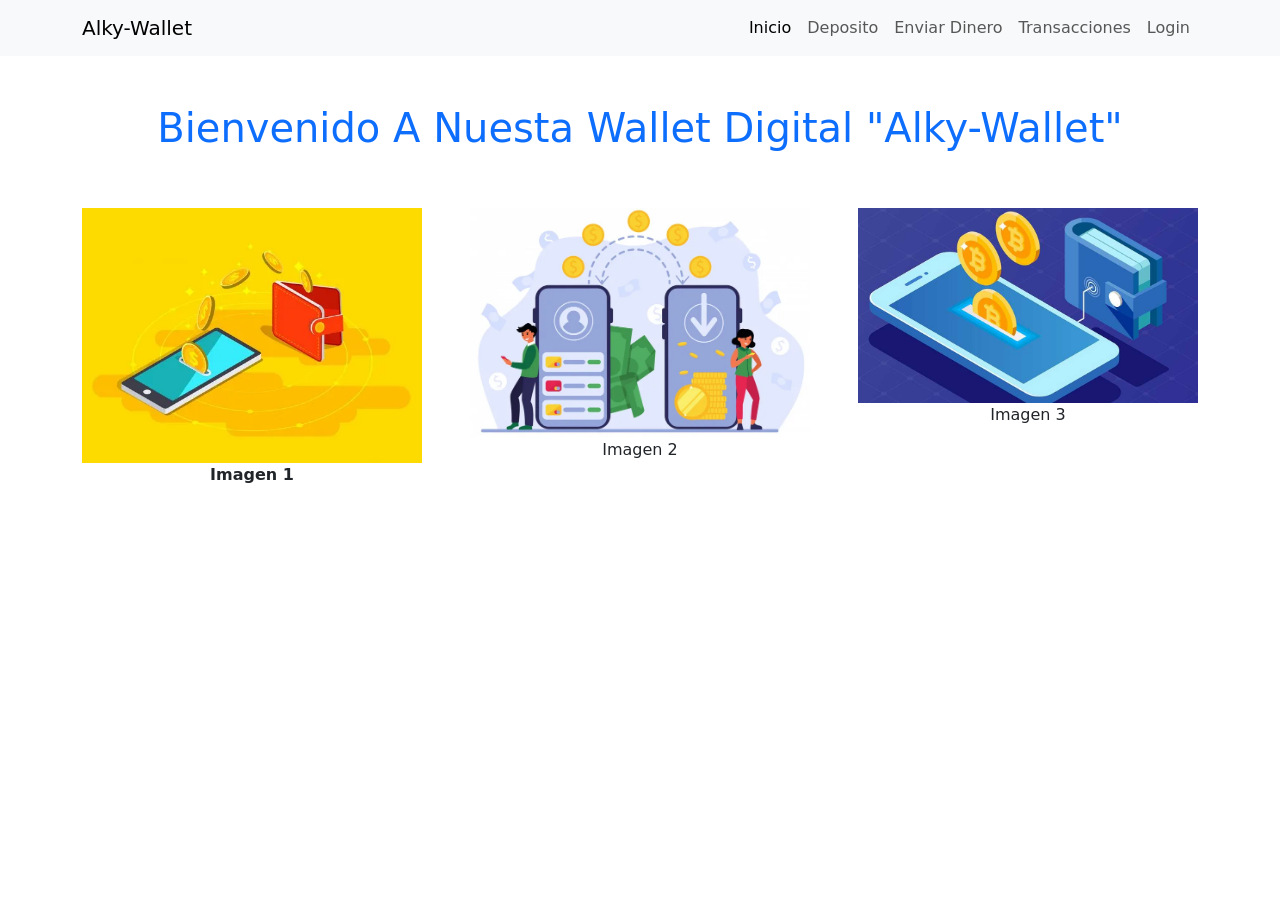
<file: index.html>
<!DOCTYPE html>
<html lang="es">

<head>
  <meta charset="UTF-8">
  <meta name="viewport" content="width=device-width, initial-scale=1.0">
  <title>Inicio</title>

  <!-- BOOTSTRAP CSS -->
  <link href="https://cdn.jsdelivr.net/npm/bootstrap@5.3.8/dist/css/bootstrap.min.css" rel="stylesheet"
    integrity="sha384-sRIl4kxILFvY47J16cr9ZwB07vP4J8+LH7qKQnuqkuIAvNWLzeN8tE5YBujZqJLB" crossorigin="anonymous">

  <!-- BOOTSTRAP JS -->
  <script defer src="https://cdn.jsdelivr.net/npm/bootstrap@5.3.8/dist/js/bootstrap.bundle.min.js"
    integrity="sha384-FKyoEForCGlyvwx9Hj09JcYn3nv7wiPVlz7YYwJrWVcXK/BmnVDxM+D2scQbITxI"
    crossorigin="anonymous"></script>

  <!-- ESTILOS PROPIOS -->
  <link rel="stylesheet" href="./assets/css/style.css">

</head>

<body>

  <!-- NAVBAR -->
  <nav class="navbar navbar-expand-sm bg-body-tertiary">
    <div class="container">
      <a class="navbar-brand" href="./index.html">Alky-Wallet</a>
      <button class="navbar-toggler" type="button" data-bs-toggle="collapse" data-bs-target="#navbarNavAltMarkup"
        aria-controls="navbarNavAltMarkup" aria-expanded="false" aria-label="Toggle navigation">
        <span class="navbar-toggler-icon"></span>
      </button>
      <div class="collapse navbar-collapse" id="navbarNavAltMarkup">
        <div class="navbar-nav ms-auto">
          <a class="nav-link active" aria-current="page" href="./index.html">Inicio</a>
          <a class="nav-link" href="./deposit.html">Deposito</a>
          <a class="nav-link" href="./sendmoney.html">Enviar Dinero</a>
          <a class="nav-link" href="./transactions.html">Transacciones</a>
          <a class="nav-link" href="./login.html">Login</a>
        </div>
      </div>
    </div>
  </nav>


  <!-- ENCABEZADO -->
  <header class="py-5">
    <h1 class="text-primary text-capitalize text-center">Bienvenido a nuesta wallet digital "Alky-Wallet"</h1>
  </header>

  <main class="container">

    <div class="row g-5 justify-content-between row-cols-1 row-cols-md-2 row-cols-lg-3">

      <div class="col">
        <img src="./assets/img/imagen1.jpg" alt="" class="img-fluid">
        <p class="text-center fw-bolder">Imagen 1</p>
      </div>
      <div class="col">
        <img src="./assets/img/imagen2.jpg" alt="" class="img-fluid">
        <p class="text-center">Imagen 2</p>
      </div>
      <div class="col">
        <img src="./assets/img/imagen3.jpg" alt="" class="img-fluid">
        <p class="text-center">Imagen 3</p>
      </div>

    </div>

  </main>


</body>

</html>
</file>
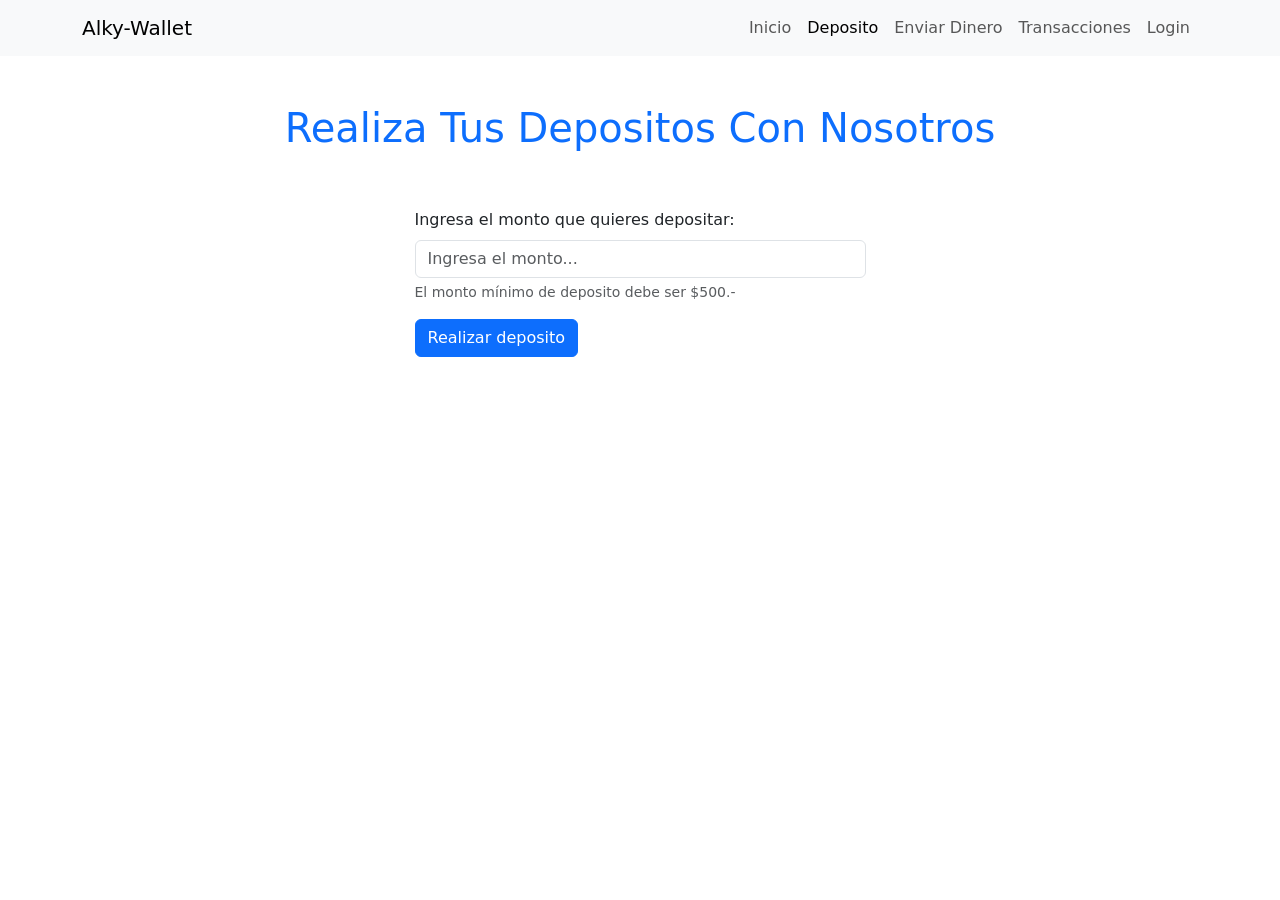
<file: deposit.html>
<!DOCTYPE html>
<html lang="es">

<head>
    <meta charset="UTF-8">
    <meta name="viewport" content="width=device-width, initial-scale=1.0">
    <title>Deposito</title>

    <!-- BOOTSTRAP CSS -->
    <link href="https://cdn.jsdelivr.net/npm/bootstrap@5.3.8/dist/css/bootstrap.min.css" rel="stylesheet"
        integrity="sha384-sRIl4kxILFvY47J16cr9ZwB07vP4J8+LH7qKQnuqkuIAvNWLzeN8tE5YBujZqJLB" crossorigin="anonymous">

    <!-- BOOTSTRAP JS -->
    <script defer src="https://cdn.jsdelivr.net/npm/bootstrap@5.3.8/dist/js/bootstrap.bundle.min.js"
        integrity="sha384-FKyoEForCGlyvwx9Hj09JcYn3nv7wiPVlz7YYwJrWVcXK/BmnVDxM+D2scQbITxI"
        crossorigin="anonymous"></script>

    <!-- ESTILOS PROPIOS -->
    <link rel="stylesheet" href="./assets/css/style.css">

</head>

<body>

    <!-- NAVBAR -->
    <nav class="navbar navbar-expand-sm bg-body-tertiary">
        <div class="container">
            <a class="navbar-brand" href="./index.html">Alky-Wallet</a>
            <button class="navbar-toggler" type="button" data-bs-toggle="collapse" data-bs-target="#navbarNavAltMarkup"
                aria-controls="navbarNavAltMarkup" aria-expanded="false" aria-label="Toggle navigation">
                <span class="navbar-toggler-icon"></span>
            </button>
            <div class="collapse navbar-collapse" id="navbarNavAltMarkup">
                <div class="navbar-nav ms-auto">
                    <a class="nav-link" href="./index.html">Inicio</a>
                    <a class="nav-link active" aria-current="page" href="./deposit.html">Deposito</a>
                    <a class="nav-link" href="./sendmoney.html">Enviar Dinero</a>
                    <a class="nav-link" href="./transactions.html">Transacciones</a>
                    <a class="nav-link" href="./login.html">Login</a>
                </div>
            </div>
        </div>
    </nav>


    <!-- ENCABEZADO -->
    <header class="py-5">
        <h1 class="text-primary text-capitalize text-center">Realiza tus depositos con nosotros</h1>
    </header>

    <main class="container">

        <section>

            <div class="row justify-content-center">
                <div class="col-12 col-sm-6 col-lg-5">
                    <form>
                        <div class="mb-3">
                            <label for="monto" class="form-label">Ingresa el monto que quieres depositar:</label>
                            <input type="number" class="form-control sin-flechas" name="monto" id="monto" required
                                min="500" placeholder="Ingresa el monto...">
                            <div id="montoHelp" class="form-text">El monto mínimo de deposito debe ser $500.- </div>
                        </div>
                        <div class="mb-3">
                            <input type="submit" class="btn btn-primary" value="Realizar deposito">
                        </div>
                    </form>
                </div>
            </div>

        </section>

    </main>


</body>

</html>
</file>
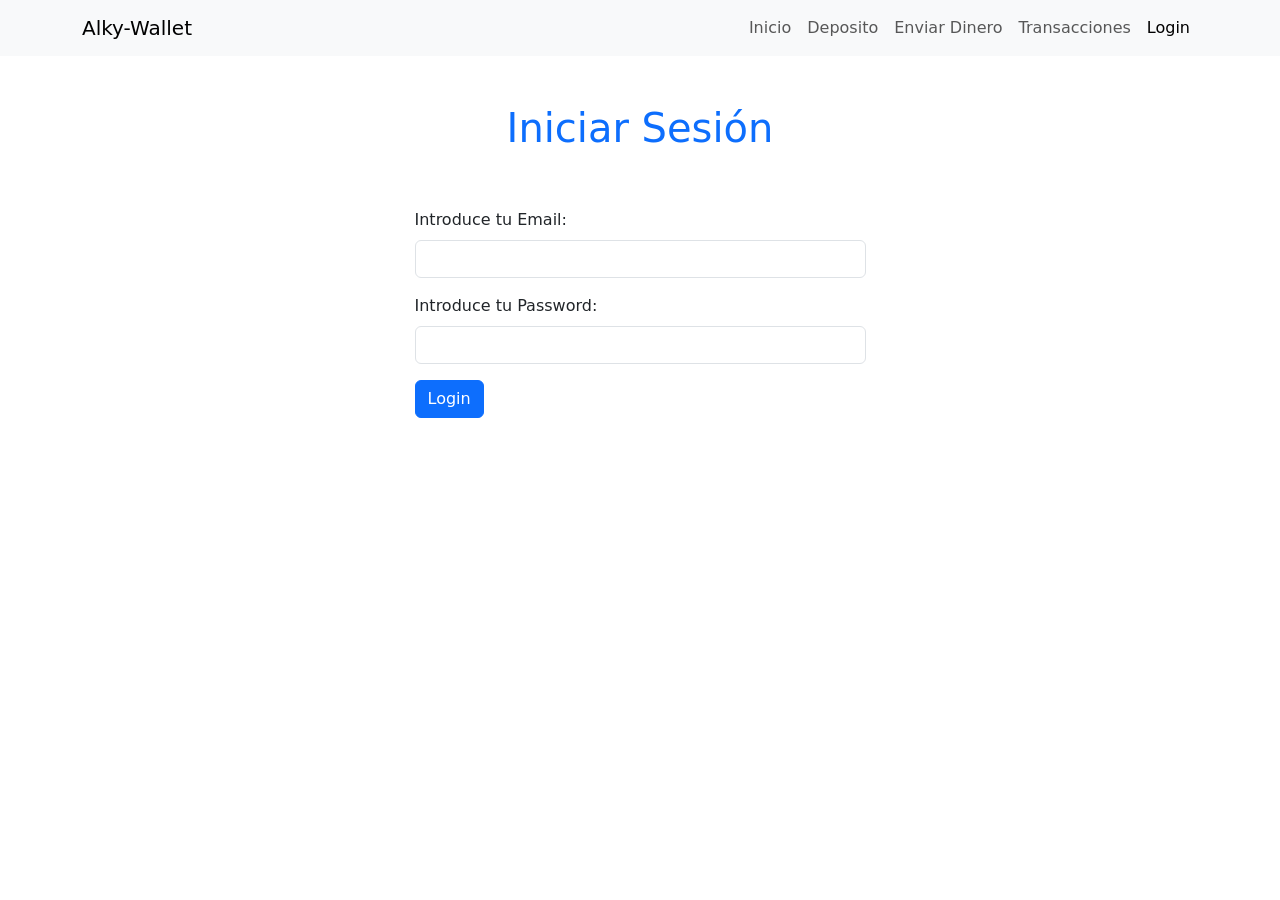
<file: login.html>
<!DOCTYPE html>
<html lang="es">

<head>
    <meta charset="UTF-8">
    <meta name="viewport" content="width=device-width, initial-scale=1.0">
    <title>Login</title>

    <!-- BOOTSTRAP CSS -->
    <link href="https://cdn.jsdelivr.net/npm/bootstrap@5.3.8/dist/css/bootstrap.min.css" rel="stylesheet"
        integrity="sha384-sRIl4kxILFvY47J16cr9ZwB07vP4J8+LH7qKQnuqkuIAvNWLzeN8tE5YBujZqJLB" crossorigin="anonymous">

    <!-- BOOTSTRAP JS -->
    <script defer src="https://cdn.jsdelivr.net/npm/bootstrap@5.3.8/dist/js/bootstrap.bundle.min.js"
        integrity="sha384-FKyoEForCGlyvwx9Hj09JcYn3nv7wiPVlz7YYwJrWVcXK/BmnVDxM+D2scQbITxI"
        crossorigin="anonymous"></script>

    <!-- ESTILOS PROPIOS -->
    <link rel="stylesheet" href="./assets/css/style.css">

    <!-- JS PROPIO -->
    <script defer src="./assets/js/login.js"></script>

</head>

<body>

    <!-- NAVBAR -->
    <nav class="navbar navbar-expand-sm bg-body-tertiary">
        <div class="container">
            <a class="navbar-brand" href="./index.html">Alky-Wallet</a>
            <button class="navbar-toggler" type="button" data-bs-toggle="collapse" data-bs-target="#navbarNavAltMarkup"
                aria-controls="navbarNavAltMarkup" aria-expanded="false" aria-label="Toggle navigation">
                <span class="navbar-toggler-icon"></span>
            </button>
            <div class="collapse navbar-collapse" id="navbarNavAltMarkup">
                <div class="navbar-nav ms-auto">
                    <a class="nav-link" href="./index.html">Inicio</a>
                    <a class="nav-link" href="./deposit.html">Deposito</a>
                    <a class="nav-link" href="./sendmoney.html">Enviar Dinero</a>
                    <a class="nav-link" href="./transactions.html">Transacciones</a>
                    <a class="nav-link active" aria-current="page" href="./login.html">Login</a>
                </div>
            </div>
        </div>
    </nav>


    <!-- ENCABEZADO -->
    <header class="py-5">
        <h1 class="text-primary text-capitalize text-center">Iniciar Sesión</h1>
    </header>

    <main class="container">

        <section>

            <div class="row justify-content-center">
                <div class="col-12 col-sm-6 col-lg-5">
                    <form id="formLogin">
                        <div class="mb-3">
                            <label for="email" class="form-label">Introduce tu Email:</label>
                            <input type="email" class="form-control" name="email" id="email" required>
                        </div>
                        <div class="mb-3">
                            <label for="password" class="form-label">Introduce tu Password:</label>
                            <input type="password" class="form-control" name="password" id="password" required>
                        </div>
                        <div class="mb-3">
                            <input type="submit" class="btn btn-primary" value="Login">
                        </div>
                    </form>
                </div>
            </div>

        </section>

    </main>


</body>

</html>
</file>
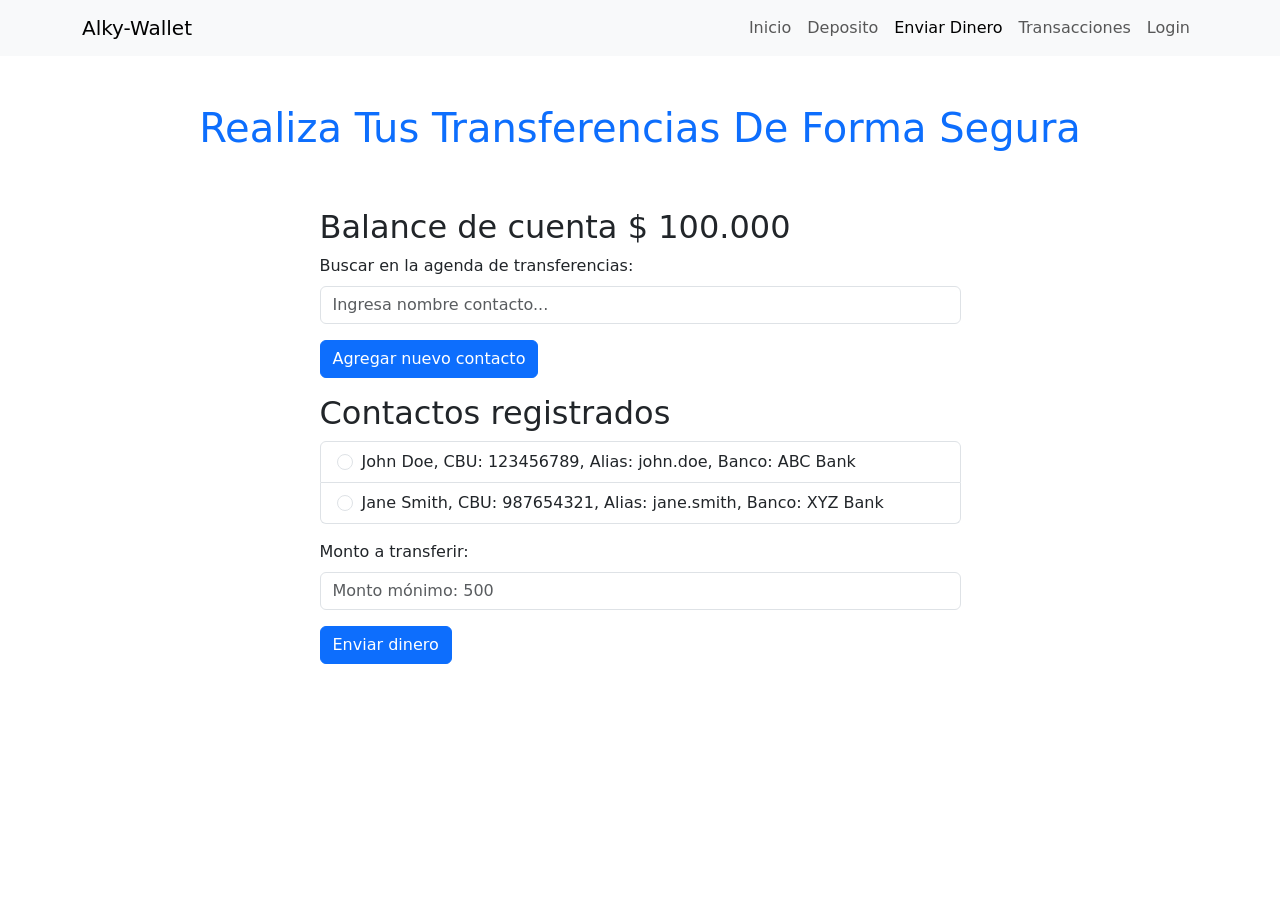
<file: sendmoney.html>
<!DOCTYPE html>
<html lang="es">

<head>
    <meta charset="UTF-8">
    <meta name="viewport" content="width=device-width, initial-scale=1.0">
    <title>Enviar dinero</title>

    <!-- BOOTSTRAP CSS -->
    <link href="https://cdn.jsdelivr.net/npm/bootstrap@5.3.8/dist/css/bootstrap.min.css" rel="stylesheet"
        integrity="sha384-sRIl4kxILFvY47J16cr9ZwB07vP4J8+LH7qKQnuqkuIAvNWLzeN8tE5YBujZqJLB" crossorigin="anonymous">

    <!-- BOOTSTRAP JS -->
    <script defer src="https://cdn.jsdelivr.net/npm/bootstrap@5.3.8/dist/js/bootstrap.bundle.min.js"
        integrity="sha384-FKyoEForCGlyvwx9Hj09JcYn3nv7wiPVlz7YYwJrWVcXK/BmnVDxM+D2scQbITxI"
        crossorigin="anonymous"></script>

    <!-- ESTILOS PROPIOS -->
    <link rel="stylesheet" href="./assets/css/style.css">

    <!-- JS PROPIO -->
    <script defer src="./assets/js/sendmoney.js"></script>


</head>

<body>

    <!-- NAVBAR -->
    <nav class="navbar navbar-expand-sm bg-body-tertiary">
        <div class="container">
            <a class="navbar-brand" href="./index.html">Alky-Wallet</a>
            <button class="navbar-toggler" type="button" data-bs-toggle="collapse" data-bs-target="#navbarNavAltMarkup"
                aria-controls="navbarNavAltMarkup" aria-expanded="false" aria-label="Toggle navigation">
                <span class="navbar-toggler-icon"></span>
            </button>
            <div class="collapse navbar-collapse" id="navbarNavAltMarkup">
                <div class="navbar-nav ms-auto">
                    <a class="nav-link" href="./index.html">Inicio</a>
                    <a class="nav-link" href="./deposit.html">Deposito</a>
                    <a class="nav-link active" aria-current="page" href="./sendmoney.html">Enviar Dinero</a>
                    <a class="nav-link" href="./transactions.html">Transacciones</a>
                    <a class="nav-link" href="./login.html">Login</a>
                </div>
            </div>
        </div>
    </nav>


    <!-- ENCABEZADO -->
    <header class="py-5">
        <h1 class="text-primary text-capitalize text-center">Realiza tus transferencias de forma segura</h1>
    </header>

    <main class="container">

        <section>

            <div class="row justify-content-center">
                <div class="col-12 col-sm-9 col-lg-7">
                    <h2>Balance de cuenta $ <span id="balance">0</span></h2>
                    <form id="formSendMoney">
                        <div class="mb-3">
                            <label for="buscarContacto" class="form-label">Buscar en la agenda de
                                transferencias:</label>
                            <input type="text" class="form-control" placeholder="Ingresa nombre contacto..."
                                name="buscarContacto" id="buscarContacto">
                        </div>
                        <div class="mb-3">
                            <button class="btn btn-primary">Agregar nuevo contacto</button>
                        </div>

                        <div>
                            <h2>Contactos registrados</h2>

                            <div class="mb-3">
                                <ul class="list-group" id="listaContactos">
                                    <!-- AQUÍ SE CARGAR LOS LI CON LOS DATOS DE LOS CONTACTOS -->
                                </ul>

                            </div>

                        </div>

                        <div class="mb-3">
                            <label for="monto" class="form-label">Monto a transferir:</label>
                            <input type="number" class="form-control" min="500" name="monto" id="monto"
                                placeholder="Monto mónimo: 500">
                        </div>

                        <div class="mb-3">
                            <input type="submit" class="btn btn-primary" value="Enviar dinero">
                        </div>

                    </form>

                </div>
            </div>

        </section>

    </main>


</body>

</html>
</file>
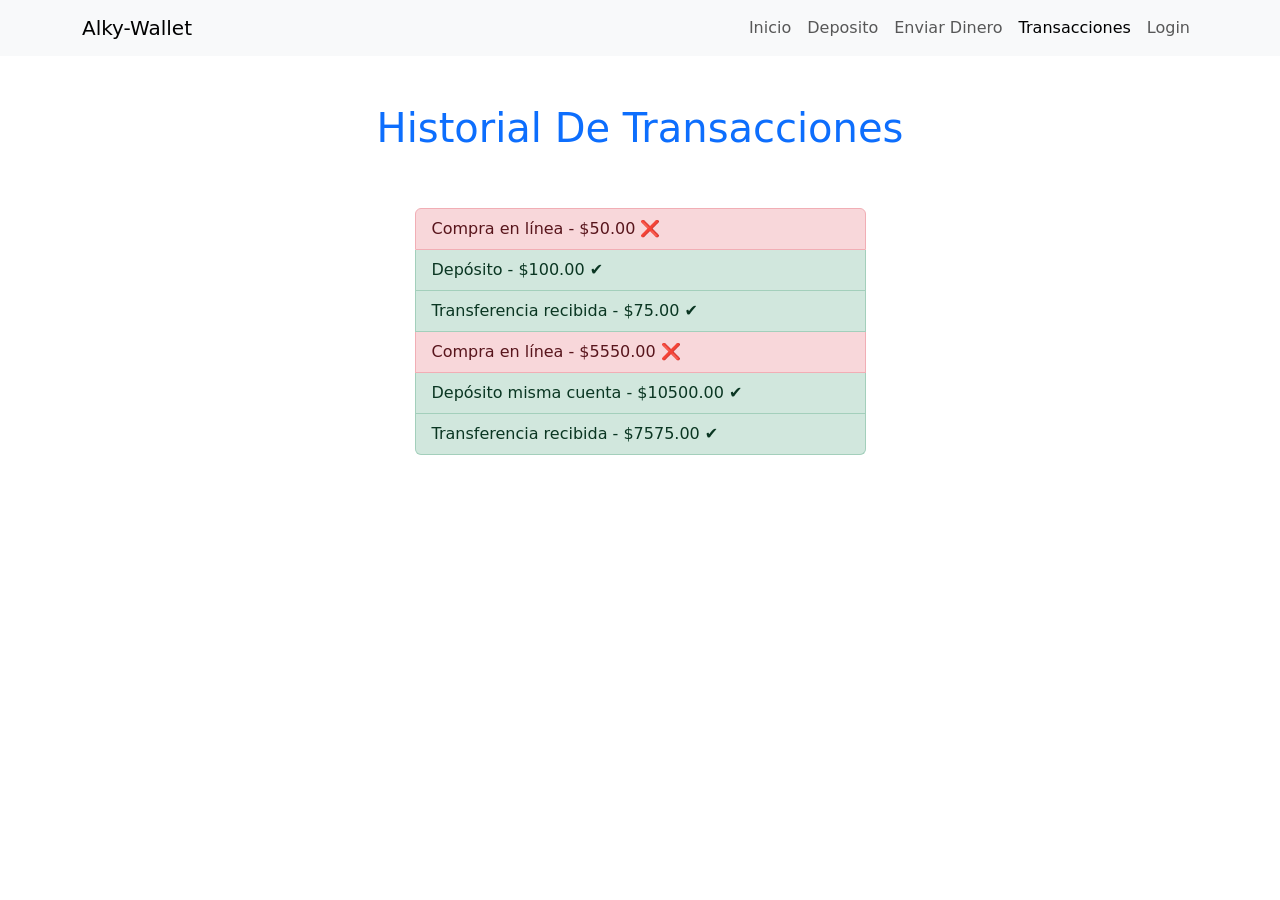
<file: transactions.html>
<!DOCTYPE html>
<html lang="es">

<head>
    <meta charset="UTF-8">
    <meta name="viewport" content="width=device-width, initial-scale=1.0">
    <title>Transacciones</title>

    <!-- BOOTSTRAP CSS -->
    <link href="https://cdn.jsdelivr.net/npm/bootstrap@5.3.8/dist/css/bootstrap.min.css" rel="stylesheet"
        integrity="sha384-sRIl4kxILFvY47J16cr9ZwB07vP4J8+LH7qKQnuqkuIAvNWLzeN8tE5YBujZqJLB" crossorigin="anonymous">

    <!-- BOOTSTRAP JS -->
    <script defer src="https://cdn.jsdelivr.net/npm/bootstrap@5.3.8/dist/js/bootstrap.bundle.min.js"
        integrity="sha384-FKyoEForCGlyvwx9Hj09JcYn3nv7wiPVlz7YYwJrWVcXK/BmnVDxM+D2scQbITxI"
        crossorigin="anonymous"></script>

    <!-- ESTILOS PROPIOS -->
    <link rel="stylesheet" href="./assets/css/style.css">

</head>

<body>

    <!-- NAVBAR -->
    <nav class="navbar navbar-expand-sm bg-body-tertiary">
        <div class="container">
            <a class="navbar-brand" href="./index.html">Alky-Wallet</a>
            <button class="navbar-toggler" type="button" data-bs-toggle="collapse" data-bs-target="#navbarNavAltMarkup"
                aria-controls="navbarNavAltMarkup" aria-expanded="false" aria-label="Toggle navigation">
                <span class="navbar-toggler-icon"></span>
            </button>
            <div class="collapse navbar-collapse" id="navbarNavAltMarkup">
                <div class="navbar-nav ms-auto">
                    <a class="nav-link" href="./index.html">Inicio</a>
                    <a class="nav-link" href="./deposit.html">Deposito</a>
                    <a class="nav-link" href="./sendmoney.html">Enviar Dinero</a>
                    <a class="nav-link active" aria-current="page" href="./transactions.html">Transacciones</a>
                    <a class="nav-link" href="./login.html">Login</a>
                </div>
            </div>
        </div>
    </nav>


    <!-- ENCABEZADO -->
    <header class="py-5">
        <h1 class="text-primary text-capitalize text-center">Historial de transacciones</h1>
    </header>

    <main class="container">

        <section>

            <div class="row justify-content-center">
                <div class="col-12 col-sm-7 col-md-6 col-lg-5">
                    <ul class="list-group">
                        <li class="list-group-item list-group-item-action list-group-item-danger">Compra en línea -
                            $50.00 <span>​❌​​</span></li>
                        <li class="list-group-item list-group-item-action list-group-item-success">Depósito - $100.00
                            <span>✔️​</span></li>
                        <li class="list-group-item list-group-item-action list-group-item-success">Transferencia
                            recibida - $75.00 <span>✔️​</span></li>
                        <li class="list-group-item list-group-item-action list-group-item-danger">Compra en línea -
                            $5550.00 <span>​❌​​</span></li>
                        <li class="list-group-item list-group-item-action list-group-item-success">Depósito misma cuenta
                            - $10500.00 <span>✔️​</span></li>
                        <li class="list-group-item list-group-item-action list-group-item-success">Transferencia
                            recibida - $7575.00 <span>✔️​</span></li>
                    </ul>
                </div>
            </div>

        </section>

    </main>


</body>

</html>
</file>
<file: assets/css/style.css>
/* Quitar flechas en Chrome, Safari, Edge */
.sin-flechas::-webkit-inner-spin-button,
.sin-flechas::-webkit-outer-spin-button {
    -webkit-appearance: none;
    margin: 0;
}
</file>
